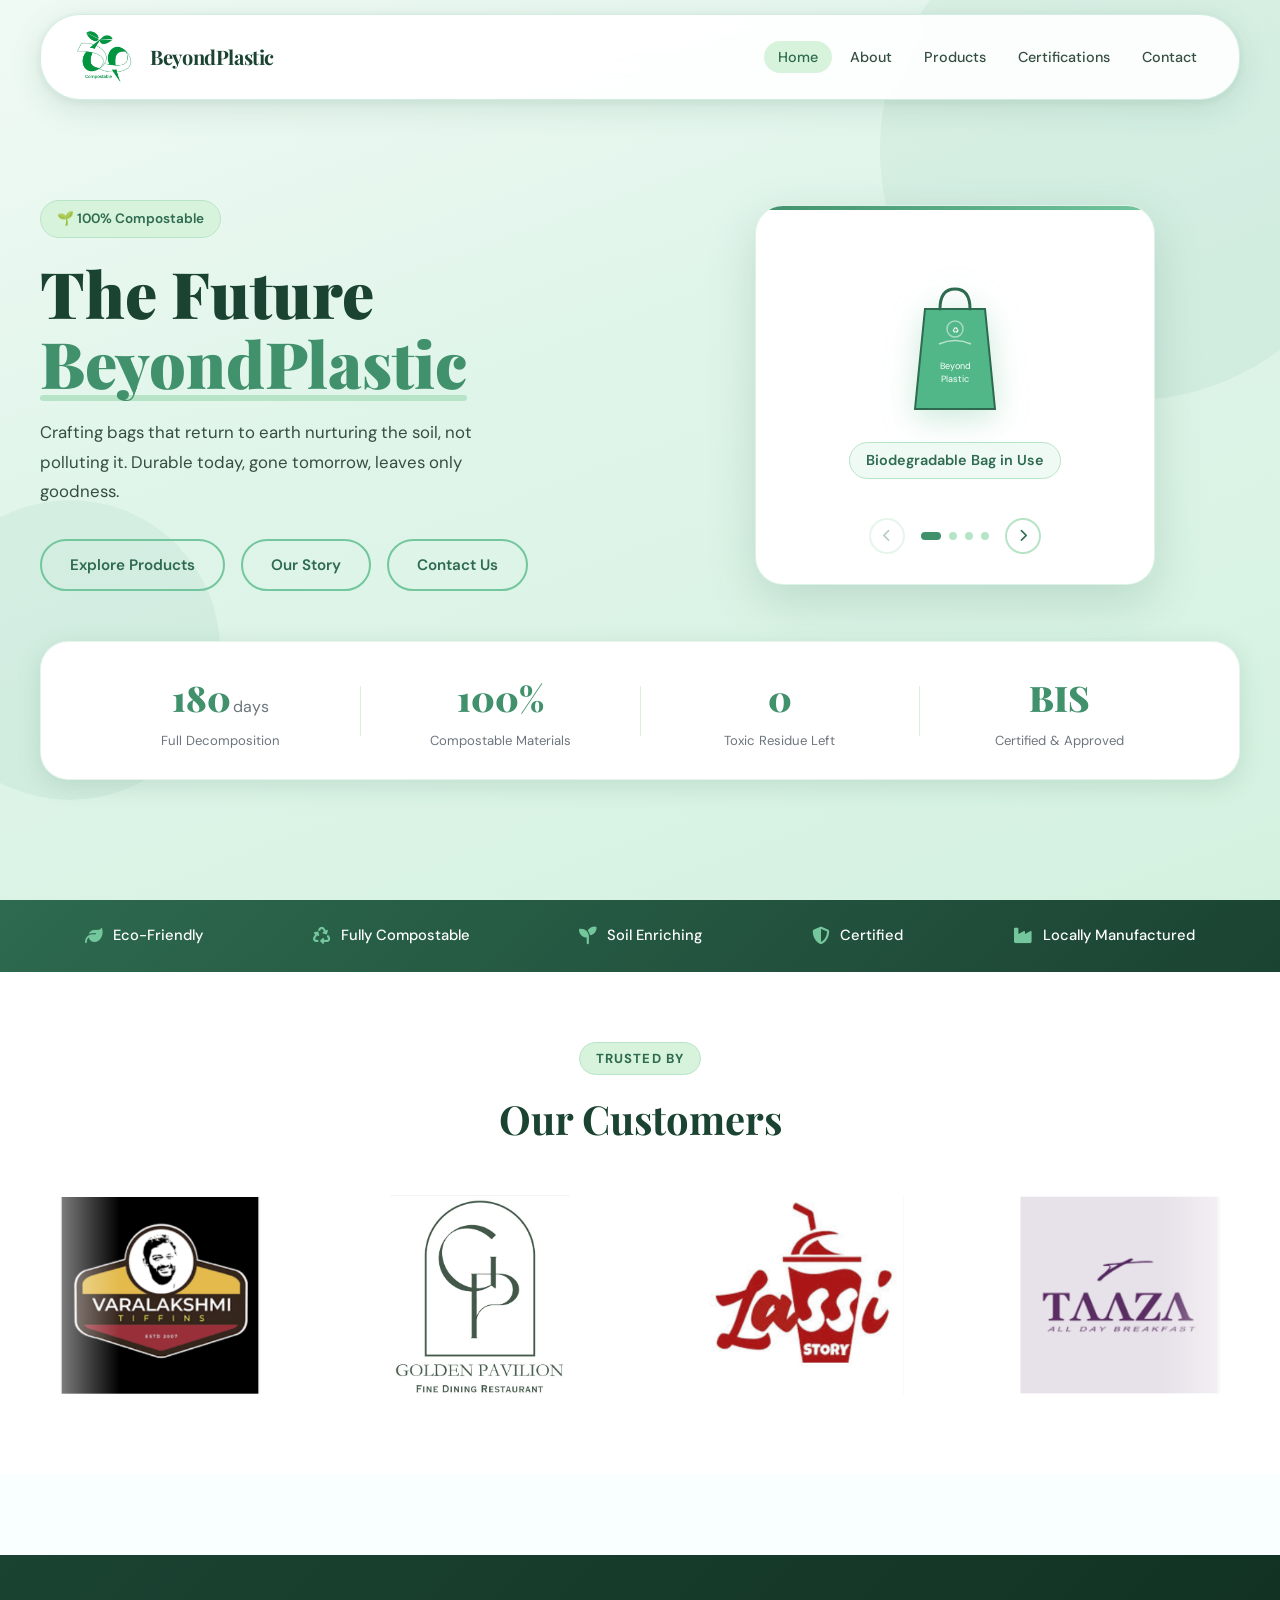
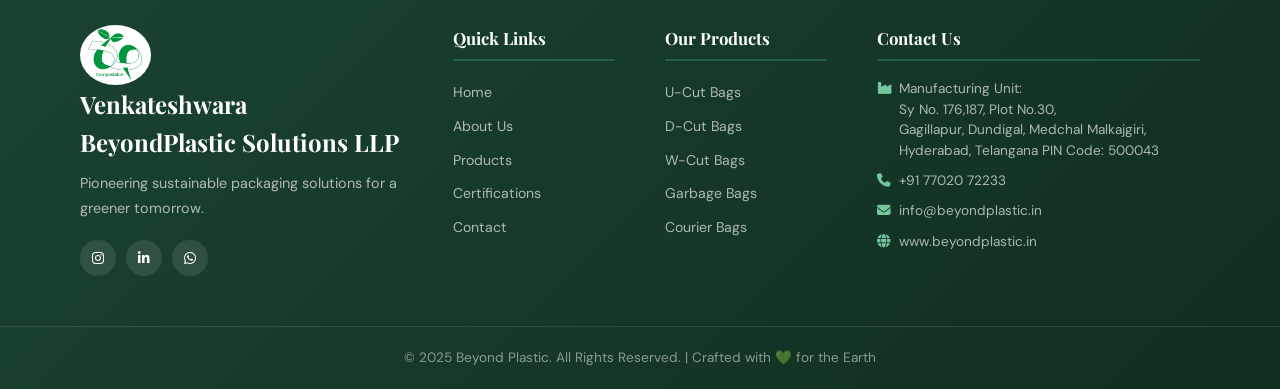
<file: index.html>
<!DOCTYPE html>
<html lang="en">
<head>
  <meta charset="UTF-8" />
  <meta name="viewport" content="width=device-width, initial-scale=1.0"/>
  <title>BeyondPlastic – Compostable Bags</title>
  <link rel="stylesheet" href="css/style.css"/>
  <link rel="stylesheet" href="css/home.css"/>
  <link href="https://fonts.googleapis.com/css2?family=Playfair+Display:wght@400;700;900&family=DM+Sans:wght@300;400;500;600&display=swap" rel="stylesheet"/>
  <link rel="stylesheet" href="https://cdnjs.cloudflare.com/ajax/libs/font-awesome/6.5.0/css/all.min.css"/>
</head>
<body>

  <!-- FLOATING NAVBAR -->
  <nav class="navbar" id="navbar">
    <div class="nav-brand">
      <div class="nav-logo">
        <img src="../images/logo.png" alt="Beyond Plastic Logo" style="height:60px; width:auto; border-radius: 50%; "/>
      </div>
      <span class="nav-company-name">BeyondPlastic</span>
    </div>
    <ul class="nav-links">
      <li><a href="index.html" class="active">Home</a></li>
      <li><a href="pages/about.html">About</a></li>
      <li><a href="pages/products.html">Products</a></li>
      <li><a href="pages/certifications.html">Certifications</a></li>
      <!-- <li><a href="pages/other.html">Other</a></li> -->
      <li><a href="pages/contact.html">Contact</a></li>
    </ul>
    <div class="nav-hamburger" id="hamburger">
      <span></span><span></span><span></span>
    </div>
  </nav>

  <!-- HOME HERO + ANIMATION -->
  <section class="hero-section">
    <div class="hero-bg-shapes">
      <div class="shape shape1"></div>
      <div class="shape shape2"></div>
      <div class="shape shape3"></div>
    </div>

    <div class="hero-content">
      <div class="hero-text">
        <p class="hero-tag">🌱 100% Compostable</p>
        <h1 class="hero-title">The Future<br/><span>BeyondPlastic</span></h1>
        <p class="hero-sub">Crafting bags that return to earth nurturing the soil, not polluting it. Durable today, gone tomorrow, leaves only goodness.</p>
        <div class="hero-cta">
          <a href="pages/products.html" class="btn-outline">Explore Products</a> <!-- class="btn-primary" -->
          <a href="pages/about.html" class="btn-outline">Our Story</a>
          <a href="pages/contact.html" class="btn-outline">Contact Us</a>
        </div>
      </div>

      <div class="hero-animation">
        <div class="anim-scene" id="animScene">
          <!-- Stage 1: Bag in use -->
          <div class="anim-stage stage-use" id="stage1">
            <div class="bag-wrapper">
              <svg class="bag-svg" viewBox="0 0 120 150" xmlns="http://www.w3.org/2000/svg">
                <path d="M30 40 L20 140 L100 140 L90 40 Z" fill="#52b788" stroke="#2d6a4f" stroke-width="2" rx="4"/>
                <path d="M45 40 Q45 20 60 20 Q75 20 75 40" fill="none" stroke="#2d6a4f" stroke-width="3" stroke-linecap="round"/>
                <text x="60" y="100" text-anchor="middle" font-size="9" fill="white" font-family="DM Sans">Beyond</text>
                <text x="60" y="113" text-anchor="middle" font-size="9" fill="white" font-family="DM Sans">Plastic</text>
                <path d="M44 75 Q60 68 76 75" fill="none" stroke="white" stroke-width="1.5" opacity="0.6"/>
                <circle cx="60" cy="60" r="8" fill="none" stroke="white" stroke-width="1.5" opacity="0.5"/>
                <text x="60" y="64" text-anchor="middle" font-size="8" fill="white">♻</text>
              </svg>
            </div>
            <p class="stage-label">Biodegradable Bag in Use</p>
          </div>

          <!-- Stage 2: Being buried/composted -->
          <div class="anim-stage stage-compost hidden" id="stage2">
            <div class="soil-scene">
              <div class="soil-top"></div>
              <div class="bag-buried">
                <svg viewBox="0 0 80 100" xmlns="http://www.w3.org/2000/svg" class="bag-small">
                  <path d="M20 25 L12 90 L68 90 L60 25 Z" fill="#52b788" opacity="0.7" stroke="#2d6a4f" stroke-width="1.5"/>
                  <path d="M30 25 Q30 12 40 12 Q50 12 50 25" fill="none" stroke="#2d6a4f" stroke-width="2"/>
                </svg>
              </div>
              <div class="soil-cover"></div>
              <div class="microbes">
                <span class="microbe">🦠</span>
                <span class="microbe">🦠</span>
                <span class="microbe">🦠</span>
              </div>
            </div>
            <p class="stage-label">Composting Underground…</p>
          </div>

          <!-- Stage 3: Breaking down -->
          <div class="anim-stage stage-break hidden" id="stage3">
            <div class="fragments-wrapper">
              <div class="fragment f1"></div>
              <div class="fragment f2"></div>
              <div class="fragment f3"></div>
              <div class="fragment f4"></div>
              <div class="fragment f5"></div>
              <div class="fragment f6"></div>
            </div>
            <p class="stage-label">Breaking Down Naturally</p>
          </div>

          <!-- Stage 4: Plant grows -->
          <div class="anim-stage stage-grow hidden" id="stage4">
            <div class="grow-scene">
              <div class="ground-strip"></div>
              <div class="plant-grow">
                <div class="stem"></div>
                <div class="leaf leaf-left"></div>
                <div class="leaf leaf-right"></div>
                <div class="leaf leaf-top"></div>
                <div class="flower"></div>
              </div>
              <div class="soil-particles">
                <span>🌍</span>
              </div>
            </div>
            <p class="stage-label">Nutrients Enrich the Soil 🌱</p>
          </div>

          <div class="anim-controls">
            <button class="anim-btn" id="animPrev" disabled><i class="fas fa-chevron-left"></i></button>
            <div class="anim-dots">
              <span class="dot active" data-stage="0"></span>
              <span class="dot" data-stage="1"></span>
              <span class="dot" data-stage="2"></span>
              <span class="dot" data-stage="3"></span>
            </div>
            <button class="anim-btn" id="animNext"><i class="fas fa-chevron-right"></i></button>
          </div>
        </div>
      </div>
    </div>

    <div class="hero-stats">
      <div class="stat">
        <span class="stat-num">180</span><span class="stat-unit">days</span>
        <p>Full Decomposition</p>
      </div>
      <div class="stat-divider"></div>
      <div class="stat">
        <span class="stat-num">100%</span>
        <p>Compostable Materials</p>
      </div>
      <div class="stat-divider"></div>
      <div class="stat">
        <span class="stat-num">0</span>
        <p>Toxic Residue Left</p>
      </div>
      <div class="stat-divider"></div>
      <div class="stat">
        <span class="stat-num">BIS</span>
        <p>Certified & Approved</p>
      </div>
    </div>
  </section>

  <!-- QUICK INTRO STRIP -->
  <section class="strip-section">
    <div class="strip-items">
      <div class="strip-item"><i class="fas fa-leaf"></i><span>Eco-Friendly</span></div>
      <div class="strip-item"><i class="fas fa-recycle"></i><span>Fully Compostable</span></div>
      <div class="strip-item"><i class="fas fa-seedling"></i><span>Soil Enriching</span></div>
      <div class="strip-item"><i class="fas fa-shield-alt"></i><span>Certified</span></div>
      <div class="strip-item"><i class="fas fa-industry"></i><span>Locally Manufactured</span></div>
    </div>
  </section>

  <!-- TRUSTED CUSTOMERS MARQUEE -->
  <!--
  =====================================================================
  HOW TO ADD CUSTOMER LOGOS:
  =====================================================================
  1. Save your customer logo image to: images/customers/
     (Create this folder inside your beyond-plastic/images/ folder)

  2. Copy ONE of the logo-item blocks below and paste it inside BOTH
     .marquee-track divs (the section uses two identical tracks
     side-by-side so the scroll loops seamlessly).

  TEMPLATE:
  <div class="logo-item">
    <img src="images/customers/YOUR-LOGO.png" alt="Customer Name"/>
  </div>

  3. Paste the same block in both .marquee-track divs.
     No other code changes needed — the scroll adjusts automatically.
  =====================================================================
  -->
  <section class="customers-section">
    <div class="customers-header">
      <span class="customers-tag">Trusted By</span>
      <h2>Our Customers</h2>
    </div>

    <div class="marquee-wrapper">
      <!-- Fade edges -->
      <div class="marquee-fade marquee-fade-left"></div>
      <div class="marquee-fade marquee-fade-right"></div>

      <div class="marquee-viewport">
        <!-- Track 1 -->
        <div class="marquee-track" id="marqueeTrack1">
          <div class="logo-item"><img src="./images/customers/Cust1.png" alt="Customer 1" onerror="this.closest('.logo-item').querySelector('.logo-fallback').style.display='flex'; this.style.display='none'"/><div class="logo-fallback">Customer 1</div></div>
          <div class="logo-item"><img src="./images/customers/Cust2.png" alt="Customer 2" onerror="this.closest('.logo-item').querySelector('.logo-fallback').style.display='flex'; this.style.display='none'"/><div class="logo-fallback">Customer 2</div></div>
          <div class="logo-item"><img src="./images/customers/Cust3.png" alt="Customer 3" onerror="this.closest('.logo-item').querySelector('.logo-fallback').style.display='flex'; this.style.display='none'"/><div class="logo-fallback">Customer 3</div></div>
          <div class="logo-item"><img src="./images/customers/Cust4.png" alt="Customer 4" onerror="this.closest('.logo-item').querySelector('.logo-fallback').style.display='flex'; this.style.display='none'"/><div class="logo-fallback">Customer 4</div></div>
          <!-- <div class="logo-item"><img src="images/customers/customer-5.png" alt="Customer 5" onerror="this.closest('.logo-item').querySelector('.logo-fallback').style.display='flex'; this.style.display='none'"/><div class="logo-fallback">Customer 5</div></div> -->
          <!-- <div class="logo-item"><img src="images/customers/customer-6.png" alt="Customer 6" onerror="this.closest('.logo-item').querySelector('.logo-fallback').style.display='flex'; this.style.display='none'"/><div class="logo-fallback">Customer 6</div></div>
          <div class="logo-item"><img src="images/customers/customer-7.png" alt="Customer 7" onerror="this.closest('.logo-item').querySelector('.logo-fallback').style.display='flex'; this.style.display='none'"/><div class="logo-fallback">Customer 7</div></div>
          <div class="logo-item"><img src="images/customers/customer-8.png" alt="Customer 8" onerror="this.closest('.logo-item').querySelector('.logo-fallback').style.display='flex'; this.style.display='none'"/><div class="logo-fallback">Customer 8</div></div> -->
        </div>
        <!-- Track 2 (duplicate for seamless loop) -->
        <div class="marquee-track" id="marqueeTrack2" aria-hidden="true">
          <div class="logo-item"><img src="./images/customers/Cust1.png" alt="Customer 1" onerror="this.closest('.logo-item').querySelector('.logo-fallback').style.display='flex'; this.style.display='none'"/><div class="logo-fallback">Customer 1</div></div>
          <div class="logo-item"><img src="./images/customers/Cust2.png" alt="Customer 2" onerror="this.closest('.logo-item').querySelector('.logo-fallback').style.display='flex'; this.style.display='none'"/><div class="logo-fallback">Customer 2</div></div>
          <div class="logo-item"><img src="./images/customers/Cust3.png" alt="Customer 3" onerror="this.closest('.logo-item').querySelector('.logo-fallback').style.display='flex'; this.style.display='none'"/><div class="logo-fallback">Customer 3</div></div>
          <div class="logo-item"><img src="./images/customers/Cust4.png" alt="Customer 4" onerror="this.closest('.logo-item').querySelector('.logo-fallback').style.display='flex'; this.style.display='none'"/><div class="logo-fallback">Customer 4</div></div>
          <!-- <div class="logo-item"><img src="images/customers/customer-5.png" alt="Customer 5" onerror="this.closest('.logo-item').querySelector('.logo-fallback').style.display='flex'; this.style.display='none'"/><div class="logo-fallback">Customer 5</div></div> -->
          <!-- <div class="logo-item"><img src="images/customers/customer-6.png" alt="Customer 6" onerror="this.closest('.logo-item').querySelector('.logo-fallback').style.display='flex'; this.style.display='none'"/><div class="logo-fallback">Customer 6</div></div>
          <div class="logo-item"><img src="images/customers/customer-7.png" alt="Customer 7" onerror="this.closest('.logo-item').querySelector('.logo-fallback').style.display='flex'; this.style.display='none'"/><div class="logo-fallback">Customer 7</div></div>
          <div class="logo-item"><img src="images/customers/customer-8.png" alt="Customer 8" onerror="this.closest('.logo-item').querySelector('.logo-fallback').style.display='flex'; this.style.display='none'"/><div class="logo-fallback">Customer 8</div></div> -->
        </div>
      </div>
    </div>
  </section>

  <!-- FOOTER -->
  <footer class="footer">
    <div class="footer-inner">
      <div class="footer-brand">
        <div class="footer-logo">
          <img src="../images/logo.png" alt="Beyond Plastic Logo" style="height:60px; width:auto; border-radius: 50%; "/>
        </div>
        <h3>Venkateshwara BeyondPlastic Solutions LLP</h3>
        <p>Pioneering sustainable packaging solutions for a greener tomorrow.</p>
        <div class="footer-social">
          <!-- <a href="#"><i class="fab fa-facebook-f"></i></a> -->
          <a href="#"><i class="fab fa-instagram"></i></a>
          <a href="https://www.linkedin.com/company/beyondplasticsolutions/"><i class="fab fa-linkedin-in"></i></a>
          <a href="https://api.whatsapp.com/send?phone=917702072233"><i class="fab fa-whatsapp"></i></a>
        </div>
      </div>

      <div class="footer-links">
        <h4>Quick Links</h4>
        <ul>
          <li><a href="index.html">Home</a></li>
          <li><a href="pages/about.html">About Us</a></li>
          <li><a href="pages/products.html">Products</a></li>
          <li><a href="pages/certifications.html">Certifications</a></li>
          <!-- <li><a href="pages/other.html">Other</a></li> -->
          <li><a href="pages/contact.html">Contact</a></li>
        </ul>
      </div>

      <div class="footer-products">
        <h4>Our Products</h4>
        <ul>
          <li><a href="pages/products.html">U-Cut Bags</a></li>
          <li><a href="pages/products.html">D-Cut Bags</a></li>
          <li><a href="pages/products.html">W-Cut Bags</a></li>
          <li><a href="pages/products.html">Garbage Bags</a></li>
          <li><a href="pages/products.html">Courier Bags</a></li>
          <!-- <li><a href="pages/products.html">Hospital Aprons</a></li> -->
        </ul>
      </div>

      <div class="footer-contact">
        <h4>Contact Us</h4>
        <!-- <p><i class="fas fa-map-marker-alt"></i> Corporate Office: Lorem Ipsum Street, Hyderabad, Telangana 500001</p> -->
        <p><i class="fas fa-industry"></i>Manufacturing Unit:<br> Sy No. 176,187, Plot No.30,<br>Gagillapur, Dundigal, Medchal Malkajgiri,<br>Hyderabad, Telangana PIN Code: 500043</p>
        <p><i class="fas fa-phone"></i><a href="tel:+917702072233">+91 77020 72233</a></p>
        <p><i class="fas fa-envelope"></i><a href="mailto:info@beyondplastic.in">info@beyondplastic.in</a></p>
        <p><i class="fas fa-globe"></i><a href="http://www.beyondplastic.in" target="_blank">www.beyondplastic.in</a></p>
      </div>
    </div>
    <div class="footer-bottom">
      <p>© 2025 Beyond Plastic. All Rights Reserved. | Crafted with 💚 for the Earth</p>
    </div>
  </footer>

  <script src="js/main.js"></script>
  <script src="js/home-anim.js"></script>
</body>
</html>
</file>
<file: css/style.css>
/* =============================================
   BEYOND PLASTIC — Global Styles
   ============================================= */

:root {
  --green-dark:   #1b4332;
  --green-mid:    #2d6a4f;
  --green-main:   #40916c;
  --green-light:  #52b788;
  --green-pale:   #74c69d;
  --green-pastel: #b7e4c7;
  --green-bg:     #d8f3dc;
  --green-cream:  #f0faf4;
  --earth-brown:  #7c5c3a;
  --earth-light:  #c9a87c;
  --text-dark:    #1a2e1f;
  --text-mid:     #344e41;
  --text-light:   #6c757d;
  --white:        #ffffff;
  --off-white:    #f8fffe;
  --shadow-sm:    0 2px 8px rgba(45,106,79,0.12);
  --shadow-md:    0 6px 24px rgba(45,106,79,0.15);
  --shadow-lg:    0 16px 48px rgba(45,106,79,0.18);
  --radius-sm:    8px;
  --radius-md:    16px;
  --radius-lg:    28px;
  --radius-xl:    40px;
  --font-display: 'Playfair Display', serif;
  --font-body:    'DM Sans', sans-serif;
  --transition:   0.3s cubic-bezier(0.4, 0, 0.2, 1);
}

*, *::before, *::after { box-sizing: border-box; margin: 0; padding: 0; }

html { scroll-behavior: smooth; font-size: 16px; }

body {
  font-family: var(--font-body);
  color: var(--text-dark);
  background: var(--off-white);
  overflow-x: hidden;
  line-height: 1.6;
}

a { text-decoration: none; color: inherit; }
ul { list-style: none; }
img { max-width: 100%; display: block; }

/* =============================================
   FLOATING NAVBAR
   ============================================= */

.navbar {
  position: fixed;
  top: 14px;
  left: 50%;
  transform: translateX(-50%);
  width: calc(100% - 40px);
  max-width: 1200px;
  z-index: 1000;
  display: flex;
  align-items: center;
  justify-content: space-between;
  padding: 12px 28px;
  background: rgba(255, 255, 255, 0.92);
  backdrop-filter: blur(16px);
  -webkit-backdrop-filter: blur(16px);
  border-radius: var(--radius-xl);
  border: 1px solid rgba(82, 183, 136, 0.25);
  box-shadow: 0 8px 32px rgba(45,106,79,0.14), 0 2px 8px rgba(45,106,79,0.08);
  transition: var(--transition);
}

.navbar.scrolled {
  background: rgba(255, 255, 255, 0.97);
  box-shadow: var(--shadow-lg);
}

.nav-brand {
  display: flex;
  align-items: center;
  gap: 10px;
  flex-shrink: 0;
}

.nav-logo svg {
  width: 40px;
  height: 40px;
  filter: drop-shadow(0 2px 4px rgba(45,106,79,0.2));
}

.nav-company-name {
  font-family: var(--font-display);
  font-size: 1.25rem;
  font-weight: 700;
  color: var(--green-dark);
  letter-spacing: -0.02em;
  white-space: nowrap;
}

.nav-links {
  display: flex;
  align-items: center;
  gap: 4px;
}

.nav-links li a {
  font-size: 0.9rem;
  font-weight: 500;
  color: var(--text-mid);
  padding: 7px 14px;
  border-radius: 50px;
  transition: var(--transition);
  white-space: nowrap;
}

.nav-links li a:hover,
.nav-links li a.active {
  background: var(--green-bg);
  color: var(--green-mid);
}

.nav-hamburger {
  display: none;
  flex-direction: column;
  gap: 5px;
  cursor: pointer;
  padding: 4px;
}

.nav-hamburger span {
  display: block;
  width: 22px;
  height: 2px;
  background: var(--green-dark);
  border-radius: 2px;
  transition: var(--transition);
}

/* =============================================
   BUTTONS
   ============================================= */

.btn-primary {
  display: inline-block;
  background: linear-gradient(135deg, var(--green-main), var(--green-mid));
  color: white;
  padding: 13px 30px;
  border-radius: 50px;
  font-weight: 600;
  font-size: 0.95rem;
  box-shadow: 0 4px 16px rgba(64,145,108,0.4);
  transition: var(--transition);
  border: none;
  cursor: pointer;
}

.btn-primary:hover {
  transform: translateY(-2px);
  box-shadow: 0 8px 24px rgba(64,145,108,0.5);
}

.btn-outline {
  display: inline-block;
  background: transparent;
  color: var(--green-mid);
  padding: 12px 28px;
  border-radius: 50px;
  font-weight: 600;
  font-size: 0.95rem;
  border: 2px solid var(--green-pale);
  transition: var(--transition);
  cursor: pointer;
}

.btn-outline:hover {
  background: var(--green-bg);
  border-color: var(--green-main);
}

/* =============================================
   FOOTER
   ============================================= */

.footer {
  background: linear-gradient(135deg, var(--green-dark) 0%, #0f2e1e 100%);
  color: rgba(255,255,255,0.85);
  padding: 70px 0 0;
  margin-top: 80px;
}

.footer-inner {
  max-width: 1200px;
  margin: 0 auto;
  padding: 0 40px;
  display: grid;
  grid-template-columns: 2fr 1fr 1fr 2fr;
  gap: 50px;
}

.footer-brand .footer-logo svg {
  width: 48px;
  height: 48px;
  margin-bottom: 12px;
}

.footer-brand h3 {
  font-family: var(--font-display);
  font-size: 1.5rem;
  color: white;
  margin-bottom: 10px;
}

.footer-brand p {
  font-size: 0.9rem;
  line-height: 1.7;
  color: rgba(255,255,255,0.65);
  margin-bottom: 20px;
}

.footer-social {
  display: flex;
  gap: 10px;
}

.footer-social a {
  width: 36px;
  height: 36px;
  border-radius: 50%;
  background: rgba(255,255,255,0.1);
  display: flex;
  align-items: center;
  justify-content: center;
  color: white;
  font-size: 0.85rem;
  transition: var(--transition);
}

.footer-social a:hover {
  background: var(--green-light);
  transform: translateY(-2px);
}

.footer-links h4, .footer-products h4, .footer-contact h4 {
  font-family: var(--font-display);
  font-size: 1.05rem;
  color: white;
  margin-bottom: 18px;
  padding-bottom: 8px;
  border-bottom: 2px solid rgba(82,183,136,0.3);
}

.footer-links ul li, .footer-products ul li {
  margin-bottom: 8px;
}

.footer-links ul li a, .footer-products ul li a {
  font-size: 0.88rem;
  color: rgba(255,255,255,0.65);
  transition: var(--transition);
}

.footer-links ul li a:hover, .footer-products ul li a:hover {
  color: var(--green-pale);
  padding-left: 4px;
}

.footer-contact p {
  font-size: 0.85rem;
  color: rgba(255,255,255,0.65);
  margin-bottom: 10px;
  display: flex;
  gap: 8px;
  align-items: flex-start;
  line-height: 1.5;
}

.footer-contact p i {
  color: var(--green-pale);
  margin-top: 3px;
  flex-shrink: 0;
  width: 14px;
}

.footer-bottom {
  margin-top: 50px;
  padding: 20px 40px;
  text-align: center;
  border-top: 1px solid rgba(255,255,255,0.1);
  font-size: 0.85rem;
  color: rgba(255,255,255,0.5);
}

/* =============================================
   SECTION SEPARATOR
   ============================================= */

.section-separator {
  text-align: center;
  padding: 60px 20px 10px;
  position: relative;
}

.section-separator::before,
.section-separator::after {
  content: '';
  position: absolute;
  top: 50%;
  width: 35%;
  height: 1px;
  background: linear-gradient(to right, transparent, var(--green-pale));
}

.section-separator::before { left: 0; }
.section-separator::after {
  right: 0;
  background: linear-gradient(to left, transparent, var(--green-pale));
}

.section-separator h2 {
  font-family: var(--font-display);
  font-size: clamp(1.8rem, 4vw, 2.8rem);
  color: var(--green-dark);
  position: relative;
  display: inline-block;
}

.section-separator h2 span {
  color: var(--green-main);
}

/* =============================================
   PAGE HEADER (for inner pages)
   ============================================= */

.page-header {
  padding: 140px 40px 60px;
  text-align: center;
  background: linear-gradient(160deg, var(--green-cream) 0%, #e8f8f0 100%);
  position: relative;
  overflow: hidden;
}

.page-header::before {
  content: '';
  position: absolute;
  top: -60px; right: -60px;
  width: 300px; height: 300px;
  border-radius: 50%;
  background: radial-gradient(circle, rgba(82,183,136,0.12), transparent 70%);
}

.page-header h1 {
  font-family: var(--font-display);
  font-size: clamp(2rem, 5vw, 3.5rem);
  color: var(--green-dark);
  margin-bottom: 14px;
}

.page-header p {
  font-size: 1.05rem;
  color: var(--text-light);
  max-width: 560px;
  margin: 0 auto;
}

/* =============================================
   RESPONSIVE
   ============================================= */

@media (max-width: 900px) {
  .navbar { padding: 12px 20px; }
  .nav-links { display: none; position: absolute; top: calc(100% + 12px); left: 0; right: 0;
    background: white; border-radius: var(--radius-md); box-shadow: var(--shadow-md);
    flex-direction: column; padding: 16px; gap: 4px; border: 1px solid var(--green-bg); }
  .nav-links.open { display: flex; }
  .nav-hamburger { display: flex; }
  .footer-inner { grid-template-columns: 1fr 1fr; gap: 30px; }
}

@media (max-width: 600px) {
  .footer-inner { grid-template-columns: 1fr; }
  .page-header { padding: 120px 24px 40px; }
}
</file>
<file: css/home.css>
/* =============================================
   HOME PAGE STYLES
   ============================================= */

.hero-section {
  min-height: 100vh;
  display: flex;
  flex-direction: column;
  justify-content: center;
  background: linear-gradient(160deg, #f0faf4 0%, #e0f5ea 40%, #d4f1e0 100%);
  padding: 120px 40px 40px;
  position: relative;
  overflow: hidden;
}

.hero-bg-shapes { position: absolute; inset: 0; pointer-events: none; }

.shape {
  position: absolute;
  border-radius: 50%;
  opacity: 0.07;
  background: var(--green-main);
  animation: floatShape 8s ease-in-out infinite;
}

.shape1 { width: 500px; height: 500px; top: -100px; right: -100px; animation-delay: 0s; }
.shape2 { width: 300px; height: 300px; bottom: 100px; left: -80px; animation-delay: 3s; }
.shape3 { width: 200px; height: 200px; top: 40%; right: 20%; animation-delay: 6s; }

@keyframes floatShape {
  0%, 100% { transform: translateY(0) scale(1); }
  50% { transform: translateY(-20px) scale(1.04); }
}

.hero-content {
  max-width: 1200px;
  margin: 0 auto;
  width: 100%;
  display: grid;
  grid-template-columns: 1fr 1fr;
  gap: 60px;
  align-items: center;
}

.hero-tag {
  display: inline-flex;
  align-items: center;
  gap: 8px;
  background: var(--green-bg);
  color: var(--green-mid);
  padding: 7px 16px;
  border-radius: 50px;
  font-size: 0.85rem;
  font-weight: 600;
  margin-bottom: 20px;
  border: 1px solid var(--green-pastel);
  animation: fadeInUp 0.6s ease both;
}

.hero-title {
  font-family: var(--font-display);
  font-size: clamp(2.5rem, 5vw, 4rem);
  font-weight: 900;
  color: var(--green-dark);
  line-height: 1.1;
  margin-bottom: 20px;
  animation: fadeInUp 0.6s ease 0.1s both;
}

.hero-title span {
  color: var(--green-main);
  position: relative;
}

.hero-title span::after {
  content: '';
  position: absolute;
  bottom: 4px;
  left: 0;
  width: 100%;
  height: 6px;
  background: var(--green-pastel);
  z-index: -1;
  border-radius: 3px;
}

.hero-sub {
  font-size: 1.05rem;
  color: var(--text-mid);
  line-height: 1.75;
  margin-bottom: 32px;
  max-width: 480px;
  animation: fadeInUp 0.6s ease 0.2s both;
}

.hero-cta {
  display: flex;
  gap: 16px;
  flex-wrap: wrap;
  animation: fadeInUp 0.6s ease 0.3s both;
}

/* =============================================
   ANIMATION SCENE
   ============================================= */

.hero-animation {
  display: flex;
  justify-content: center;
  align-items: center;
  animation: fadeInUp 0.8s ease 0.2s both;
}

.anim-scene {
  background: white;
  border-radius: var(--radius-lg);
  padding: 40px 30px 30px;
  box-shadow: var(--shadow-lg);
  width: 100%;
  max-width: 400px;
  min-height: 380px;
  display: flex;
  flex-direction: column;
  align-items: center;
  justify-content: space-between;
  border: 1px solid rgba(82,183,136,0.2);
  position: relative;
  overflow: hidden;
}

.anim-scene::before {
  content: '';
  position: absolute;
  top: 0; left: 0; right: 0;
  height: 4px;
  background: linear-gradient(90deg, var(--green-main), var(--green-pale), var(--green-main));
  background-size: 200% 100%;
  animation: shimmer 2s linear infinite;
}

@keyframes shimmer {
  0% { background-position: 200% 0; }
  100% { background-position: -200% 0; }
}

.anim-stage {
  width: 100%;
  flex: 1;
  display: flex;
  flex-direction: column;
  align-items: center;
  justify-content: center;
  gap: 16px;
  animation: stageIn 0.5s ease both;
}

.anim-stage.hidden { display: none; }

@keyframes stageIn {
  from { opacity: 0; transform: scale(0.92); }
  to { opacity: 1; transform: scale(1); }
}

.stage-label {
  font-size: 0.9rem;
  font-weight: 600;
  color: var(--green-mid);
  text-align: center;
  background: var(--green-cream);
  padding: 6px 16px;
  border-radius: 50px;
  border: 1px solid var(--green-pastel);
}

/* Stage 1 — Bag */
.bag-wrapper { animation: bagFloat 2.5s ease-in-out infinite; }

@keyframes bagFloat {
  0%, 100% { transform: translateY(0); }
  50% { transform: translateY(-10px); }
}

.bag-svg { width: 120px; height: 150px; filter: drop-shadow(0 8px 16px rgba(82,183,136,0.3)); }

/* Stage 2 — Composting */
.soil-scene {
  width: 220px;
  height: 180px;
  position: relative;
  display: flex;
  flex-direction: column;
  align-items: center;
}

.soil-top {
  width: 220px;
  height: 20px;
  background: linear-gradient(#7c5c3a, #5a3e28);
  border-radius: 10px 10px 0 0;
}

.bag-buried {
  width: 220px;
  height: 100px;
  background: linear-gradient(#6b4c32, #4a2f1a);
  display: flex;
  align-items: center;
  justify-content: center;
  position: relative;
}

.bag-small { width: 70px; opacity: 0.8; animation: pulseBag 1.5s ease-in-out infinite; }

@keyframes pulseBag { 0%,100%{opacity:0.8;transform:scale(1)} 50%{opacity:0.4;transform:scale(0.9)} }

.soil-cover {
  width: 220px;
  height: 20px;
  background: linear-gradient(#4a2f1a, #2d1a0a);
  border-radius: 0 0 10px 10px;
}

.microbes {
  display: flex;
  gap: 20px;
  margin-top: 12px;
  animation: microbeWiggle 1.2s ease-in-out infinite;
}

.microbe { font-size: 1.4rem; }
@keyframes microbeWiggle {
  0%,100%{transform:translateY(0) rotate(0)} 25%{transform:translateY(-4px) rotate(-10deg)} 75%{transform:translateY(-4px) rotate(10deg)}
}

/* Stage 3 — Fragments */
.fragments-wrapper {
  width: 200px;
  height: 160px;
  position: relative;
}

.fragment {
  position: absolute;
  background: var(--green-light);
  border-radius: var(--radius-sm);
  animation: fragmentFly 2s ease-in-out infinite;
}

.f1 { width: 50px; height: 60px; top: 20px; left: 20px; animation-delay: 0s; opacity: 0.9; }
.f2 { width: 35px; height: 45px; top: 10px; right: 30px; animation-delay: 0.3s; opacity: 0.7; background: var(--green-pale); }
.f3 { width: 28px; height: 35px; bottom: 30px; left: 50px; animation-delay: 0.6s; opacity: 0.5; }
.f4 { width: 20px; height: 25px; top: 60px; right: 20px; animation-delay: 0.9s; opacity: 0.4; }
.f5 { width: 14px; height: 18px; bottom: 20px; right: 60px; animation-delay: 1.2s; opacity: 0.3; }
.f6 { width: 10px; height: 12px; top: 80px; left: 90px; animation-delay: 1.5s; opacity: 0.2; }

@keyframes fragmentFly {
  0%,100% { transform: translateY(0) rotate(0); }
  33% { transform: translateY(-8px) rotate(5deg) scale(0.95); }
  66% { transform: translateY(4px) rotate(-3deg) scale(1.02); }
}

/* Stage 4 — Plant */
.grow-scene {
  width: 200px;
  height: 180px;
  display: flex;
  flex-direction: column;
  align-items: center;
  justify-content: flex-end;
  position: relative;
}

.ground-strip {
  width: 200px;
  height: 24px;
  background: linear-gradient(to bottom, #7c5c3a, #5a3e28);
  border-radius: 12px;
  position: absolute;
  bottom: 0;
}

.plant-grow {
  position: absolute;
  bottom: 20px;
  display: flex;
  flex-direction: column;
  align-items: center;
}

.stem {
  width: 6px;
  height: 80px;
  background: linear-gradient(to top, #40916c, #52b788);
  border-radius: 3px;
  animation: stemGrow 1s ease-out both;
  transform-origin: bottom center;
}

@keyframes stemGrow {
  from { transform: scaleY(0); }
  to { transform: scaleY(1); }
}

.leaf {
  position: absolute;
  width: 34px;
  height: 22px;
  background: linear-gradient(135deg, #52b788, #74c69d);
  border-radius: 50% 10% 50% 10%;
  animation: leafAppear 0.5s ease both;
}

.leaf-left { left: -36px; bottom: 30px; transform: rotate(-30deg); animation-delay: 0.4s; }
.leaf-right { right: -36px; bottom: 20px; transform: rotate(30deg) scaleX(-1); animation-delay: 0.6s; }
.leaf-top { bottom: 50px; left: -16px; transform: rotate(-15deg); animation-delay: 0.8s; width: 28px; height: 18px; }

@keyframes leafAppear {
  from { opacity: 0; transform: scale(0) rotate(-60deg); }
  to { opacity: 1; }
}

.flower {
  position: absolute;
  top: -14px;
  font-size: 1.6rem;
  animation: flowerBoom 0.6s ease 1s both;
}

@keyframes flowerBoom {
  from { opacity: 0; transform: scale(0) rotate(-45deg); }
  to { opacity: 1; transform: scale(1) rotate(0); }
}

.soil-particles { font-size: 1.5rem; position: absolute; bottom: 26px; }

/* CONTROLS */
.anim-controls {
  display: flex;
  align-items: center;
  gap: 16px;
  margin-top: 16px;
  width: 100%;
  justify-content: center;
}

.anim-btn {
  width: 36px;
  height: 36px;
  border-radius: 50%;
  border: 2px solid var(--green-pastel);
  background: white;
  color: var(--green-mid);
  cursor: pointer;
  display: flex;
  align-items: center;
  justify-content: center;
  transition: var(--transition);
  font-size: 0.8rem;
}

.anim-btn:hover:not(:disabled) {
  background: var(--green-bg);
  border-color: var(--green-main);
}

.anim-btn:disabled {
  opacity: 0.35;
  cursor: not-allowed;
}

.anim-dots { display: flex; gap: 8px; }

.dot {
  width: 8px;
  height: 8px;
  border-radius: 50%;
  background: var(--green-pastel);
  cursor: pointer;
  transition: var(--transition);
}

.dot.active {
  background: var(--green-main);
  width: 20px;
  border-radius: 4px;
}

/* =============================================
   STATS STRIP
   ============================================= */

.hero-stats {
  max-width: 1200px;
  margin: 50px auto 0;
  width: 100%;
  display: flex;
  align-items: center;
  background: white;
  border-radius: var(--radius-lg);
  padding: 28px 40px;
  box-shadow: var(--shadow-md);
  border: 1px solid rgba(82,183,136,0.15);
  animation: fadeInUp 0.8s ease 0.5s both;
}

.stat {
  flex: 1;
  text-align: center;
}

.stat-num {
  font-family: var(--font-display);
  font-size: 2.2rem;
  font-weight: 900;
  color: var(--green-main);
}

.stat-unit {
  font-size: 1rem;
  color: var(--text-light);
  margin-left: 2px;
}

.stat p {
  font-size: 0.82rem;
  color: var(--text-light);
  margin-top: 4px;
}

.stat-divider {
  width: 1px;
  height: 50px;
  background: var(--green-bg);
}

/* =============================================
   STRIP SECTION
   ============================================= */

.strip-section {
  background: linear-gradient(135deg, var(--green-mid), var(--green-dark));
  padding: 24px 40px;
  margin: 0;
}

.strip-items {
  max-width: 1200px;
  margin: 0 auto;
  display: flex;
  align-items: center;
  justify-content: space-around;
  gap: 20px;
  flex-wrap: wrap;
}

.strip-item {
  display: flex;
  align-items: center;
  gap: 10px;
  color: white;
  font-weight: 500;
  font-size: 0.92rem;
}

.strip-item i {
  color: var(--green-pale);
  font-size: 1.1rem;
}

/* =============================================
   KEYFRAMES COMMON
   ============================================= */

@keyframes fadeInUp {
  from { opacity: 0; transform: translateY(24px); }
  to { opacity: 1; transform: translateY(0); }
}

/* =============================================
   RESPONSIVE
   ============================================= */

@media (max-width: 900px) {
  .hero-content { grid-template-columns: 1fr; gap: 40px; }
  .hero-section { padding: 110px 24px 40px; }
  .hero-stats { flex-direction: column; gap: 20px; }
  .stat-divider { width: 100%; height: 1px; }
}

/* =============================================
   TRUSTED CUSTOMERS MARQUEE
   ============================================= */

.customers-section {
  padding: 70px 0 80px;
  background: white;
  overflow: hidden;
}

.customers-header {
  text-align: center;
  margin-bottom: 44px;
  padding: 0 40px;
}

.customers-tag {
  display: inline-block;
  background: var(--green-bg);
  color: var(--green-mid);
  font-size: 0.82rem;
  font-weight: 700;
  text-transform: uppercase;
  letter-spacing: 0.08em;
  padding: 5px 16px;
  border-radius: 50px;
  margin-bottom: 12px;
  border: 1px solid var(--green-pastel);
}

.customers-header h2 {
  font-family: var(--font-display);
  font-size: clamp(1.8rem, 3.5vw, 2.5rem);
  color: var(--green-dark);
  margin-bottom: 10px;
}

.customers-header p {
  font-size: 0.95rem;
  color: var(--text-light);
}

.marquee-wrapper {
  position: relative;
  width: 100%;
  overflow: hidden;
}

.marquee-fade {
  position: absolute;
  top: 0;
  bottom: 0;
  width: 120px;
  z-index: 2;
  pointer-events: none;
}

.marquee-fade-left {
  left: 0;
  background: linear-gradient(to right, white 0%, transparent 100%);
}

.marquee-fade-right {
  right: 0;
  background: linear-gradient(to left, white 0%, transparent 100%);
}

.marquee-viewport {
  display: flex;
  width: 100%;
  overflow: hidden;
}

.marquee-track {
  display: flex;
  align-items: center;
  flex-shrink: 0;
  animation: marqueeScroll 28s linear infinite;
  will-change: transform;
}

.marquee-viewport:hover .marquee-track {
  animation-play-state: paused;
}

@keyframes marqueeScroll {
  0%   { transform: translateX(0); }
  100% { transform: translateX(-100%); }
}

/* .logo-item {
  flex-shrink: 0;
  width: 300px;
  height: 200px;
  display: flex;
  align-items: center;
  justify-content: center;
  padding: 16px 28px;
  margin: 0 10px;
  background: var(--green-cream);
  border-radius: var(--radius-md);
  border: 2px solid var(--green-bg);
  transition: var(--transition);
  position: relative;
  overflow: hidden;
} */


.logo-item {
  flex-shrink: 0;
  width: 300px;
  height: 200px;
  display: flex;
  align-items: center;
  justify-content: center;
  margin: 0 10px;

  background: transparent;   /* remove green background */
  border: none;              /* remove border */
  padding: 0;                /* remove extra space */
  border-radius: 0;          /* optional */

  transition: var(--transition);
  position: relative;
  overflow: hidden;
}



.logo-item:hover {
  border-color: var(--green-pale);
  background: white;
  box-shadow: var(--shadow-sm);
  transform: translateY(-3px);
}

.logo-item img {
  max-width: 300px;
  max-height: 200px;
  width: auto;
  height: auto;
  object-fit: contain;
  filter: grayscale(40%);
  transition: var(--transition);
}

.logo-item:hover img {
  filter: grayscale(0%);
  opacity: 1;
}

.logo-fallback {
  display: none;
  align-items: center;
  justify-content: center;
  font-family: var(--font-display);
  font-size: 0.88rem;
  font-weight: 700;
  color: var(--green-mid);
  text-align: center;
  width: 100%;
  height: 100%;
}
</file>
